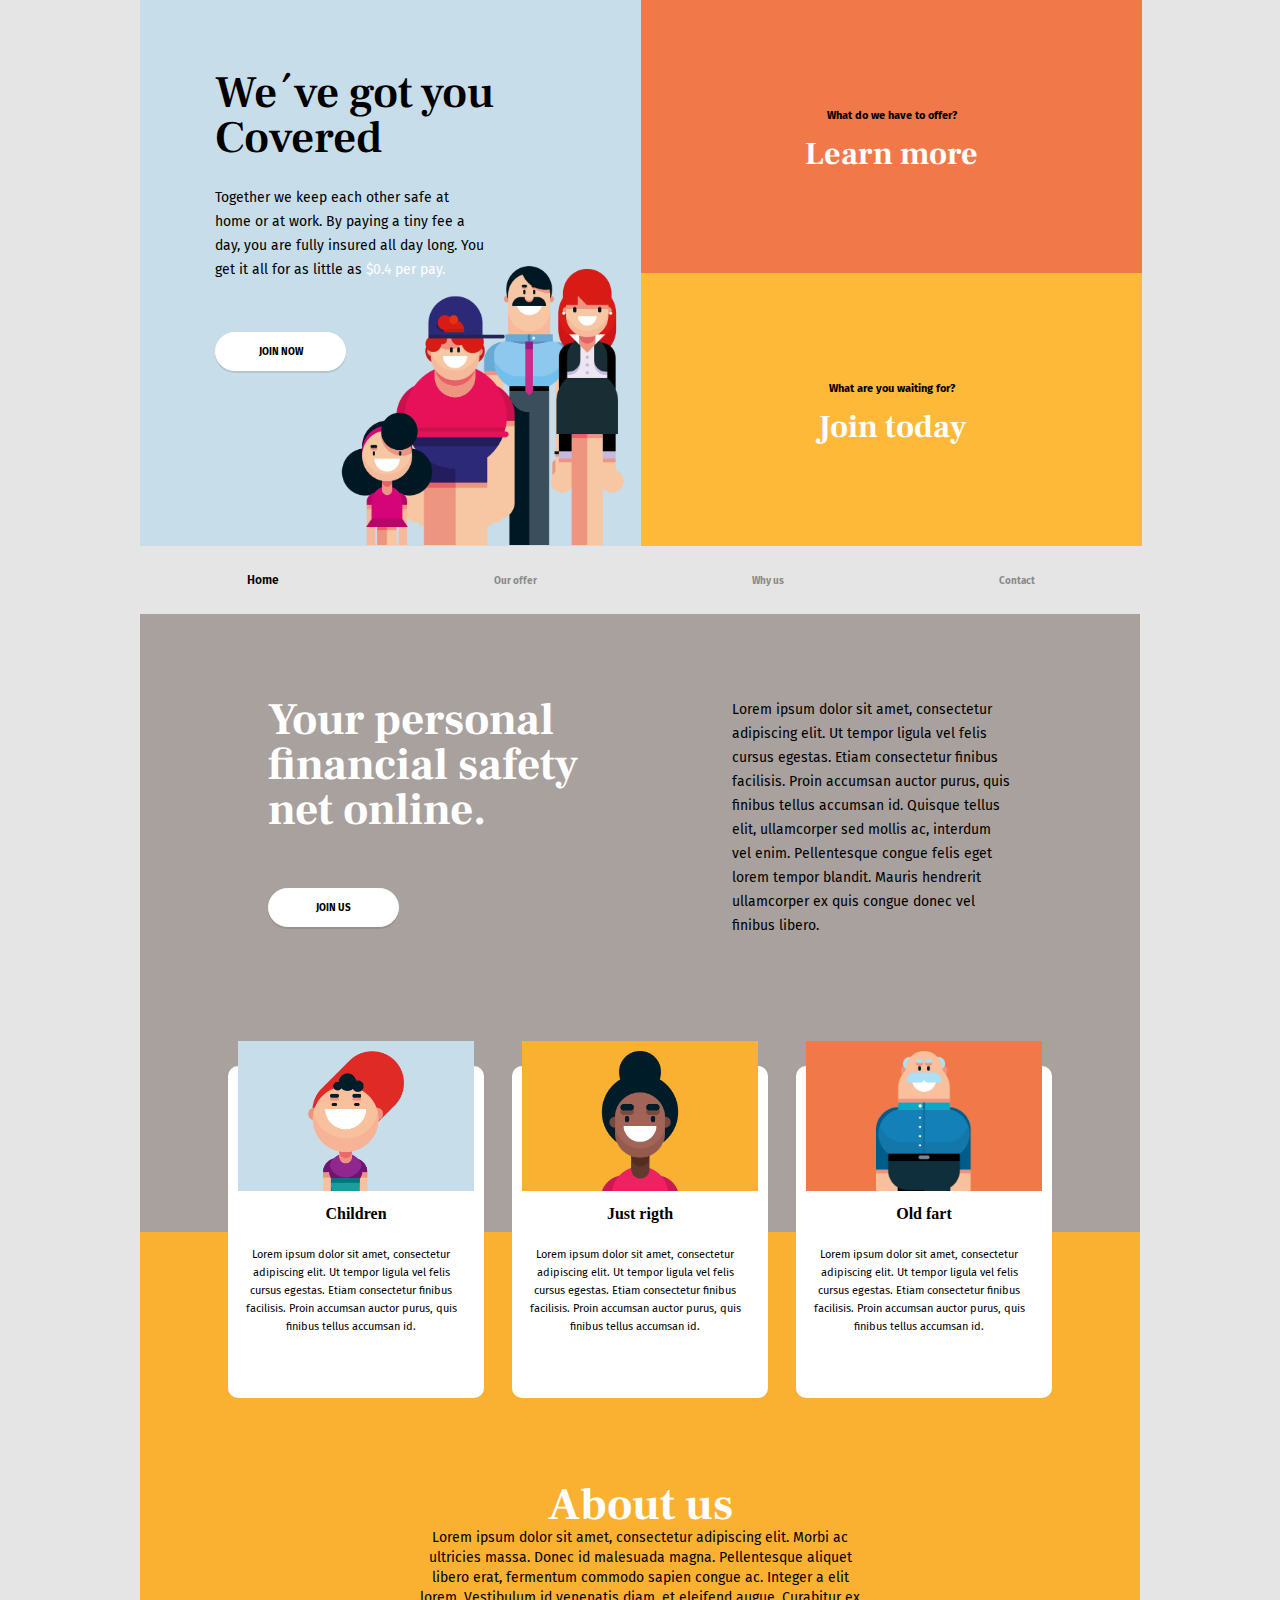
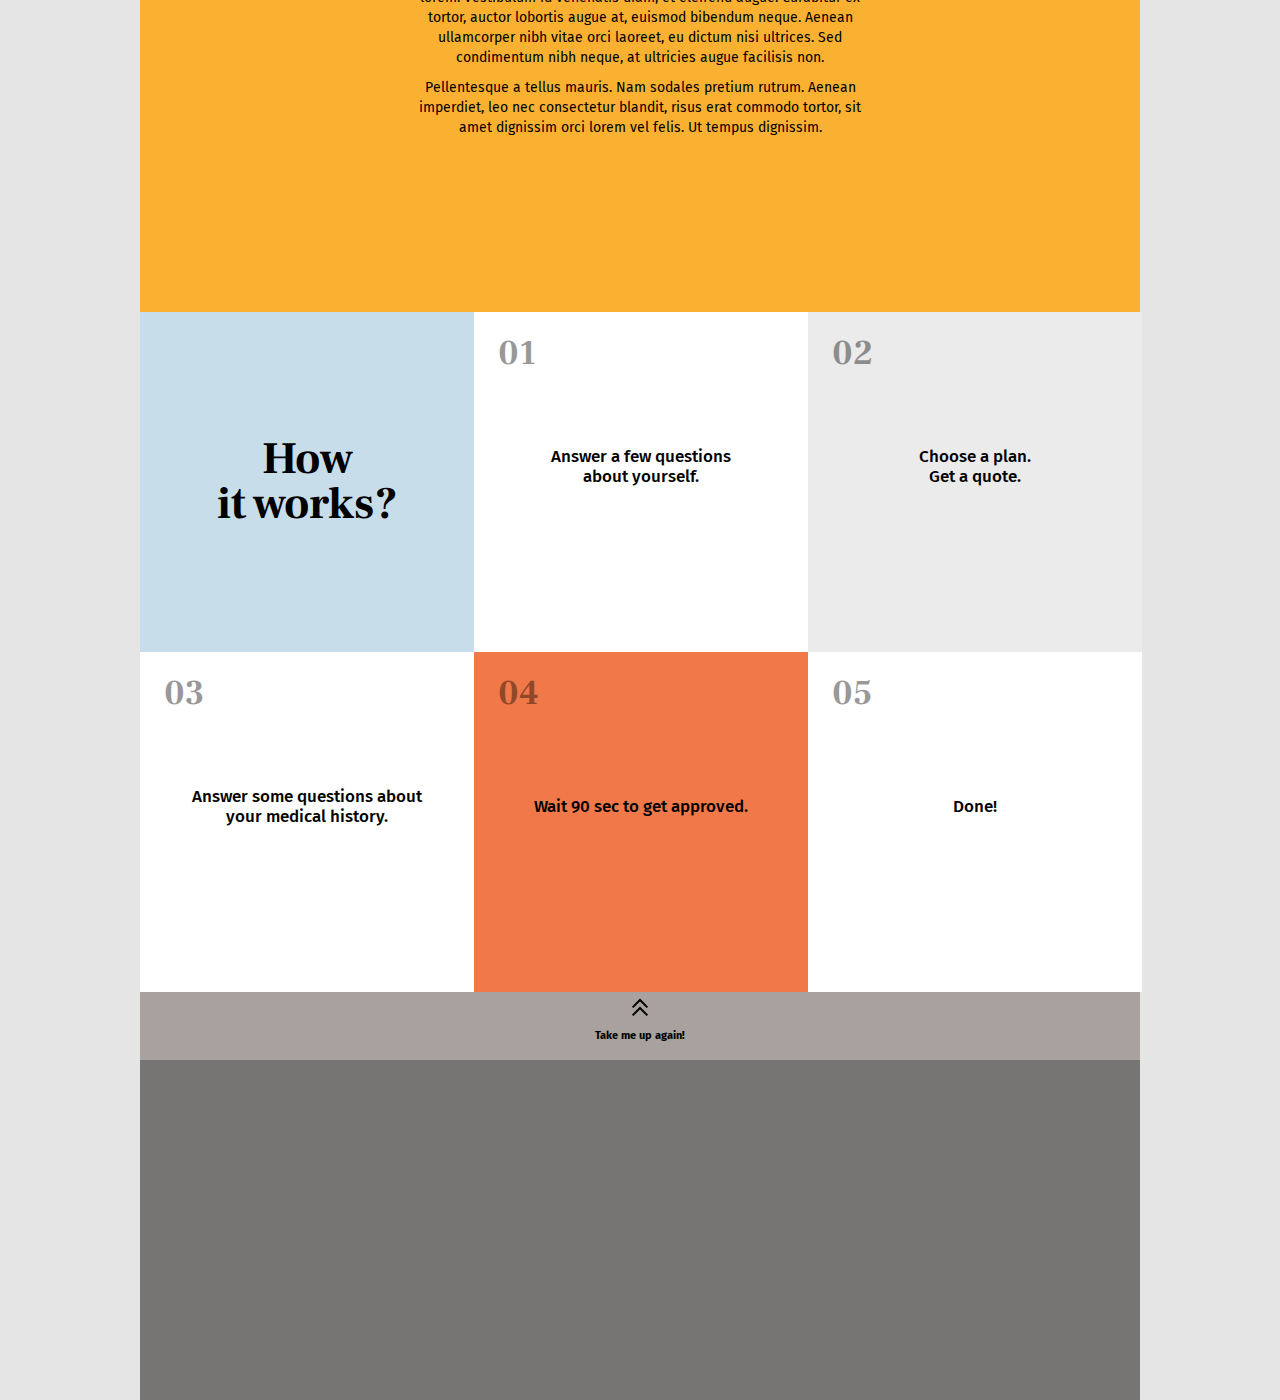
<file: index.html>
<!DOCTYPE html>
<html lang="en">
<head>
    <meta charset="UTF-8">
    <meta http-equiv="X-UA-Compatible" content="IE=edge">
    <meta name="viewport" content="width=device-width, initial-scale=1.0">
    <link rel="stylesheet" href="styles/style.css">
    <link rel="stylesheet" href="https://fonts.googleapis.com/css?family=Frank Ruhl Libre">
    <link rel="stylesheet" href="https://fonts.googleapis.com/css?family=Fira Sans">
    <title>Insurance Grid</title>
</head>
<body>
    <div class="wrapper">
    <header>
        <article class="main-top">
            <section class="big-blue-section">
                <h1 class="headline-black">We´ve got you<br>Covered</h1>
                <p class="article">Together we keep each other safe at home or at work. 
                    By paying a tiny fee a day, you are fully insured  all day long. 
                    You get it all for as little as <span>$0.4 per pay.</span>
                </p>
                <button class="button">JOIN NOW</button>
          <img class="family-picture" src="images/family.png" alt="family picture">
            </section>
        </article>
        <article class="main-top-orange">
            <section class="orange-top-section">
                <p class="text-black">What do we have to offer?</p>   
                <h2 class="subtitle">Learn more</h2>
            </section>
        </article>
        <article class="main-top-yellow">
            <section class="yellow-top-section">
                <p class="text-black">What are you waiting for?</p>   
                <h2 class="subtitle">Join today</h2>
            </section>
        </article>
        <nav class="navigation">
            <ul class="menu">
                <li class="nav-links-current-page">Home</li>
                <li class="nav-links"><a href="ouroffer.html">Our offer</a></li>
                <li class="nav-links"><a href="whyus.html">Why us</a></li>
                <li class="nav-links"><a href="contact.html">Contact</a></li>
            </ul>
        </nav>
    </header>
    <main>
        <section class="part-one">
                <div class="top-text">
                    <div class="left">
                <h1 class="headline-white">Your personal financial safety net online.</h1>
                <button class="button">join us</button>
            </div>
                <p class="text">Lorem ipsum dolor sit amet, consectetur adipiscing elit. Ut tempor ligula vel felis cursus egestas. Etiam consectetur finibus facilisis. Proin accumsan auctor purus, quis finibus tellus accumsan id. Quisque tellus elit, ullamcorper sed mollis ac, interdum vel enim. Pellentesque congue felis eget lorem tempor blandit. Mauris hendrerit ullamcorper ex quis congue donec vel finibus libero.</p>
            </div>
            <div class="img-grupp">
                <div class="grupp-img">
                    <div class="bgd-img-blue">
                        <img src="images/child.png" alt="">
                    </div>
                    
                    <div class="bgdcolor">
                        <h3>Children</h3>
                    </div>
                </div>
                <div class="grupp-img">
                    <div class="bgd-img-yellow">
                        <img src="images/adult.png" alt="">
                    </div>
                    
                    <div class="bgdcolor">
                        <h3>Just rigth</h3>
                    </div>
                </div>
                <div class="grupp-img">
                    <div class="bgd-img-orange">
                        <img src="images/old.png" alt="">
                    </div>
                    <div class="bgdcolor">
                        <h3>Old fart</h3>
                    </div>
                </div>
            </div>
      
        </section>
        <section class="part-two">
            <div class="top-part">
                <div class="text-bgd">
                    <p>Lorem ipsum dolor sit amet, consectetur adipiscing elit. Ut tempor ligula vel felis cursus egestas. Etiam consectetur finibus facilisis. Proin accumsan auctor purus, quis finibus tellus accumsan id.</p>
                </div>
                <div class="text-bgd">
                    <p>Lorem ipsum dolor sit amet, consectetur adipiscing elit. Ut tempor ligula vel felis cursus egestas. Etiam consectetur finibus facilisis. Proin accumsan auctor purus, quis finibus tellus accumsan id.</p>
                </div>
                <div class="text-bgd">
                    <p>Lorem ipsum dolor sit amet, consectetur adipiscing elit. Ut tempor ligula vel felis cursus egestas. Etiam consectetur finibus facilisis. Proin accumsan auctor purus, quis finibus tellus accumsan id.</p>
                </div>
            </div>
            <div class="bottom-part">
            <h1 class="headline-white">About us</h1>
            <p class="text">Lorem ipsum dolor sit amet, consectetur adipiscing elit. Morbi ac ultricies massa. Donec id malesuada magna. Pellentesque aliquet libero erat, fermentum commodo sapien congue ac. Integer a elit lorem. Vestibulum id venenatis diam, et eleifend augue. Curabitur ex tortor, auctor lobortis augue at, euismod bibendum neque. Aenean ullamcorper nibh vitae orci laoreet, eu dictum nisi ultrices. Sed condimentum nibh neque, at ultricies augue facilisis non.</p>
            <p class="text">Pellentesque a tellus mauris. Nam sodales pretium rutrum. Aenean imperdiet, leo nec consectetur blandit, risus erat commodo tortor, sit amet dignissim orci lorem vel felis. Ut tempus dignissim.</p>
        </div>
    </section>
        <div class="boxes">
            <article class="index-box">
                <section class="index-boxes-square-1">
                    <h1 class="headline-black">How<br>it works?</h1>
                </section>    
                <section class="index-boxes-square-2">
                        <h1 class="numbers">01</h1>
                        <h3 class="boxes-text">Answer a few questions<br>about yourself.</h3>
                </section>
                <section class="index-boxes-square-3">
                        <h1 class="numbers">02</h1>
                        <h3 class="boxes-text">Choose a plan.<br>Get a quote.</h3>
                </section>
                <section class="index-boxes-square-4">
                        <h1 class="numbers">03</h1>
                        <h3 class="boxes-text">Answer some questions about<br>your medical history.</h3>
                </section> 
                <section class="index-boxes-square-5">
                        <h1 class="numbers">04</h1>
                        <h3 class="boxes-text">Wait 90 sec to get approved.</h3>
                </section>
                <section class="index-boxes-square-6">
                        <h1 class="numbers">05</h1>
                        <h3 class="boxes-text">Done!</h3>
                </section>
            </article>
        </div>
    </main>
    <footer>
        <a class="tap-top" href="#">
            <img src="images/chevrons-up.svg" alt="">
            <p class="text-black">Take me up again!</p>
        </a>   
    </footer>
</div>
</body>
</html>
</file>
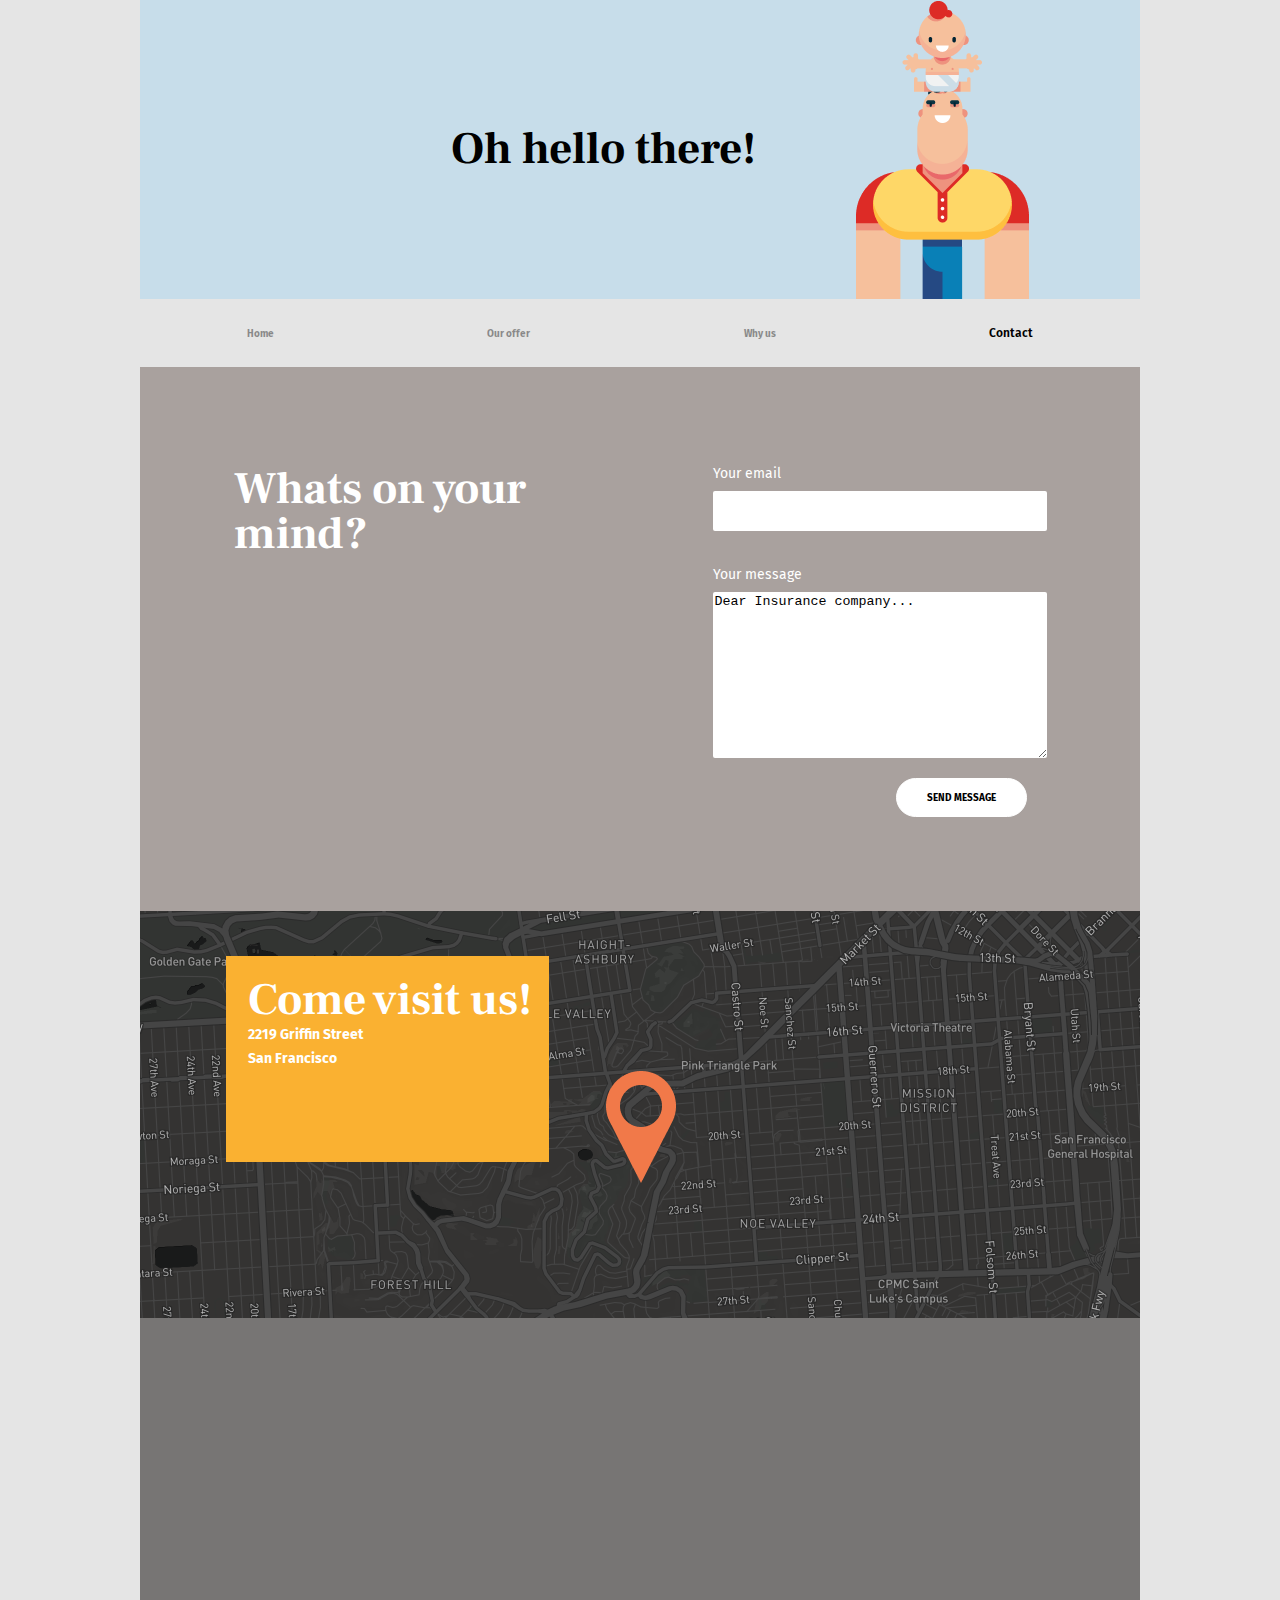
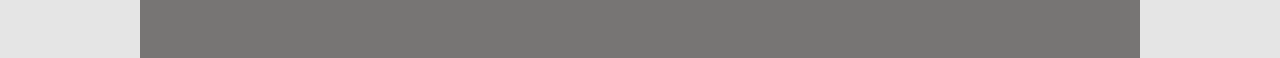
<file: contact.html>
<!DOCTYPE html>
<html lang="en">
<head>
    <meta charset="UTF-8">
    <meta http-equiv="X-UA-Compatible" content="IE=edge">
    <meta name="viewport" content="width=device-width, initial-scale=1.0">
    <link rel="stylesheet" href="styles/style.css">
    <link rel="stylesheet" href="https://fonts.googleapis.com/css?family=Frank Ruhl Libre">
    <link rel="stylesheet" href="https://fonts.googleapis.com/css?family=Fira Sans">
    <title>Contact site</title>
</head>
<body>
    <div class="wrapper">
        <article class="contact-top-section">
            <section class="big-blue-section">
                <h1 class="headline-black">Oh hello there!</h1>
                <img class="family-man-child" src="images/man-and-child.png" alt="father and son">
            </section>
            <nav class="navigation">
                <ul class="menu">
                    <li class="nav-links"><a href="index.html">Home</a></li>
                    <li class="nav-links"><a href="ouroffer.html">Our offer</a></li>
                    <li class="nav-links"><a href="whyus.html">Why us</a></li>
                    <li class="nav-links-current-page">Contact</li>
                </ul>
            </nav>
        </article>
        <div class="contact">
            <h1 class="headline-white">Whats on your <br> mind?</h1>
            <form action="">
            Your email<br><input class="email" type="email" name="email-adress" id="email">
            Your message<br><textarea name="message" id="message" cols="30" rows="10">Dear Insurance company...</textarea>
            <button class="send" href="#">SEND MESSAGE</button>

            </form>
        </div>
        <div class="map">
            <aside class="adress">
                <h1 class="headline-white">Come visit us!</h1>
                <p class="text-white">2219  Griffin Street <br>
                    San Francisco</p>
            </aside>
            <img class="needle" src="images/needle.png" alt="mapp-needle" style="width: 70px;height: 112px;margin: 160px 0 0 57px;">
        </div>
        <div class="graycolor"></div>
    </div>
</body>
</html>
</file>
<file: styles/style.css>
html, body, div, span, object, iframe,
h1, h2, h3, h4, h5, h6, p, blockquote, pre,
abbr, address, cite, code,
del, dfn, em, img, ins, kbd, q, samp,
small, strong, sub, sup, var,
b, i,
dl, dt, dd, ol, ul, li,
fieldset, form, label, legend,
table, caption, tbody, tfoot, thead, tr, th, td,
article, aside, canvas, details, figcaption, figure,
footer, header, hgroup, menu, nav, section, summary,
time, mark, audio, video {
    margin:0;
    padding:0;
    border:0;
    outline:0;
    font-size:100%;
    vertical-align:baseline;
    background:transparent;
}

body {
    line-height:1;
}

article,aside,details,figcaption,figure,
footer,header,hgroup,menu,nav,section {
    display:block;
}

nav ul {
    list-style:none;
}

blockquote, q {
    quotes:none;
}

blockquote:before, blockquote:after,
q:before, q:after {
    content:'';
    content:none;
}

a {
    margin:0;
    padding:0;
    font-size:100%;
    vertical-align:baseline;
    background:transparent;
}

/* change colours to suit your needs */
ins {
    background-color:#ff9;
    color:#000;
    text-decoration:none;
}

/* change colours to suit your needs */
mark {
    background-color:#ff9;
    color:#000;
    font-style:italic;
    font-weight:bold;
}

del {
    text-decoration: line-through;
}

abbr[title], dfn[title] {
    border-bottom:1px dotted;
    cursor:help;
}

table {
    border-collapse:collapse;
    border-spacing:0;
}

/* change border colour to suit your needs */
hr {
    display:block;
    height:1px;
    border:0;  
    border-top:1px solid #cccccc;
    margin:1em 0;
    padding:0;
}

input, select {
    vertical-align:middle;
}


/*Our code!!*/

@import url('https://fonts.googleapis.com/css2?family=Fira+Sans:ital,wght@0,100;0,200;0,300;0,400;0,500;0,600;0,700;0,800;0,900;1,100;1,200;1,300;1,400;1,500;1,600;1,700;1,800;1,900&family=Frank+Ruhl+Libre:wght@300;400;500;700;900&display=swap');



*{
    box-sizing: border-box;
}

body{
    width: 100vw;
    height: 100vh;
    margin: 0;
    background-color: #E5E5E5;
}
.wrapper{
    max-width: 1000px;
    margin: 0 auto;
}
/*Typography*/

h1{
    font-family: "Frank Ruhl Libre";
    font-size: 45px;
}

h2{
    font-family: "Frank Ruhl Libre"; 
    font-size: 32px;
    color: #fff;
}

p{
    font-family: "Fira Sans";
    color: black;
    margin-bottom: 10px;
}

.text-black{
    width: 270px;
    font-weight: 700;
    font-size: 11px;
    line-height: 24px;
    color: black;
}

.text-white{
    font-family: "Fira Sans";
    font-weight: 700;
    font-size: 14px;
    line-height: 24px;
    color: white;
}

span{
    color: white;
}

.button{
    margin: 50px 0 0 15%;
    background-color: #fff;
    width: 131px;
    height: 39px;
    border: 1px solid #fff;
    border-radius: 100px;
    font-family: "Fira Sans";
    font-weight: 700;
    font-size: 10px;
    line-height: 12px;
    box-shadow: 0px 2px 0px rgba(0, 0, 0, 0.1);
}

/* navigation*/
.navigation{
    grid-column: 1/7;
    grid-row: 7/8;
    height: 68px;
}

.menu{
    display: flex;
    flex-direction: row;
    justify-content: space-around;
    align-items: center;
    width: 100%;
    height: 100%;
}

.nav-links{
    color: black;
    font-family: "Fira Sans";
    font-weight: 600;
    opacity: 40%;
    font-size: 12px;
}

.nav-links-current-page{
    color: black;
    font-family: "Fira Sans";
    font-weight: 600;
    font-size: 12px;
}

a{
    text-decoration: none;
    color: black;
    font-family: "Fira Sans";
    font-weight: 700;
    font-size: 10px;
    line-height: 12px;
}
.menu .nav-links a:hover{
    color: #000;
    opacity: 100%;
}
button{
    background-color: #fff;
    width: 131px;
    height: 39px;
    border: 1px solid #fff;
    border-radius: 50px;
    font-family: "Fira Sans";
    font-weight: 700;
    font-size: 10px;
    text-transform: uppercase;
}
.headline-white{
    color: #fff;
}
.headline-black{
    color: black;
}
/*Header*/
header{
    max-width: 1002px;
    margin: 0 auto;
    display: grid;
    grid-template-columns: repeat(6, 167px);
    grid-template-rows: repeat(6, 91px);

}
.main-top{
    width: 100%;
    background-color: #C7DDEA;
    grid-column: 1/4;
    grid-row: 1/7;
}
.main-top .big-blue-section .headline-black{
    margin: 71px 0 0 15%;
    font-weight: 600;
}
.main-top .big-blue-section .article{
    color: black;
    width: 270px;
    font-size: 14px;
    line-height: 24px;
    margin: 5% 0 0 15%; 
}
.main-top .big-blue-section .article span{
    color: #fff;
}

.main-top .big-blue-section .button{
    margin: 50px 0 0 15%;
}
.family-picture{
    width: 286px;
    height: 279px;
    margin-left: 40%;
    transform: translateY(-105px);
}
.main-top-orange{
    background-color: #F17949;
    grid-column: 4/7;
    grid-row: 1/4;
    display: flex;
    flex-direction: column;
    justify-content: center;
    align-items: center;
    text-align: center;
}

.main-top-yellow{
    background-color: #FFB939;
    grid-column: 4/7;
    grid-row: 4/7;
    display: flex;
    flex-direction: column;
    justify-content: center;
    align-items: center;
    text-align: center;
}
nav{
    height: 50px;
    padding: 10px 0 10px 0;
}
/*Main*/
.part-one{
    height: 618px;
    background-color: #A9A19E;
    display: flex;
    flex-direction: column;
    align-items: center;
    justify-content: flex-end;
}
.part-one .top-text{
    display: flex;
    flex-direction: row;
    justify-content: center;
    align-items: space-around;
    margin: 0 0 -22px 0;
}
.part-one  .top-text .left{
    width: 314px;
    /*transform: translateX(-70px);*/
}
.part-one .top-text .left .button{
    margin: 55px 0 0 0;
}
.part-one .top-text .text{
    width: 280px;
    font-size: 14px;
    color: black;
    margin: 0 0 0 150px;
    line-height: 24px;
}
.img-grupp, .top-part{
    display: flex;
    flex-direction: row;
    text-align: center;
}
.grupp-img{
    margin: 0 14px;
    display: flex;
    flex-direction: column;
    align-items: center;

}
.bgd-img-blue, .bgd-img-orange, .bgd-img-yellow{
    width: 236px;
    height: 150px;
    display: flex;
    flex-direction: column;
    justify-content: flex-end;
    align-items: center;
    transform: translateY(125px);
}
.bgd-img-blue{
    background-color: #C7DDEA;
}
.bgd-img-yellow{
    background-color: #FAB131;
}
.bgd-img-orange{
    background-color: #F17949;
}
.grupp-img img{
    object-fit: cover;
    object-position: 0 0;
    height: 140px;
    width: 96px;
}
.bgdcolor, .text-bgd{
    width: 256px;
    background-color: #fff;
    height: 166px;
    
}
.bgdcolor{
    border-radius: 10px 10px 0 0;
}
.bgdcolor h3{
    margin-top: 140px;
}
.part-two{
    height: 680px;
    background-color: #FAB131;
    text-align: center;
}
.part-two .top-part{
    display: flex;
    flex-direction: row;
    justify-content: center;
}
.part-two .top-part .text-bgd{
    margin: 0 14px;
    display: flex;
    flex-direction: column;
    align-items: center;
    border-radius: 0 0 10px 10px;
}
.part-two .top-part .text-bgd p{
    width: 214px;
    color: black;
    font-size: 11px;
    line-height: 18px;
    margin: 14px 10px 0 0;
}
.part-two .bottom-part{
    margin-top: 85px;
    display: flex;
    flex-direction: column;
    align-items: center;
}
.part-two .bottom-part p{
    width: 442px;
    color: black;
    font-size: 14px;
    line-height: 20px;
}
/*6 boxes section, lower main part*/

.boxes{
    max-width: 1002px;
    height: 680px;
    margin: 0 auto;
    display: grid;
    grid-template-columns: repeat(6, 1fr);
    grid-template-rows: repeat(2, 1fr);
}

.index-box{
   width: 334px;
   height: 340px;
   display: grid;
}

.index-boxes-square-1{
    width: 334px;
    height: 340px;
    grid-column: 1 ;
    grid-row: 1/2;
    background-color: #C7DDEA;
    display: flex;
    justify-content: center;
    align-items: center;
    text-align: center;
    
}

.index-boxes-square-2{
    width: 334px;
    height: 340px;
    grid-column: 2 span 2;
    grid-row: 1/2;
    background-color: #FFF;
    display: flex;
    justify-content: flex-start;
    align-content: center;
}

.index-boxes-square-3{
    width: 334px;
    height: 340px;
    grid-column: 2 span 2;
    grid-row: 1/2;
    background-color: #EBEBEB;
    display: flex;
    justify-content: flex-start;
    align-content: center;
    
}

.index-boxes-square-4{
    width: 334px;
    height: 340px;
    grid-column: 1/2;
    grid-row: 2/2;
    background-color: #FFF;
    display: flex;
    justify-content: flex-start;
    align-content: center;
   
}

.index-boxes-square-5{
    width: 334px;
    height: 340px;
    grid-column: 2/2;
    grid-row: 2/2;
    background-color: #F17949;
    display: flex;
    justify-content: flex-start;
    align-content: center;
   
}

.index-boxes-square-6{
    width: 334px;
    height: 340px;
    background-color: #FFF;
    display: flex; 
    justify-content: flex-start;
    align-content: center;
}

.numbers{
    width: 100px;
    height: 100px;
    font-family: 'Frank Ruhl Libre';
    font-style: normal;
    font-size: 35px;
    line-height: 35px;
    opacity: 40%;
    padding-left: 1.5rem;
    padding-top: 1.5rem;
}

.boxes-text{
    width: 334px;
    height: 113px;
    font-family: 'Fira Sans';
    font-style: normal;
    font-weight: 500;
    font-size: 17px;
    line-height: 20px;
    text-align: center;
    display: flex;
    justify-content: center;
    align-items: center;
    position: absolute;
    margin-top: 98px;
}
/*Footer*/
footer{
    width: 100%;
    background-color: #777574;
    height: 408px;
    display: flex;
    flex-direction: column;
    align-items: center;
}
footer .tap-top{
    width: 100%;
    height: 68px;
    background-color: #A9A19E;
    display: flex;
    flex-direction: column;
    align-items: center;
    text-align: center;
}

/*----------------Contact site----------*/

.wrapper{
    max-width: 1000px;
    margin: 0 auto;
}

.wrapper .contact-top-section{
    width: 100%;
    display: grid;
    grid-template-columns: repeat(6, 0,5fr);
    grid-template-rows: repeat(1, 1fr);
}
.wrapper .contact-top-section .big-blue-section{
    max-width: 1000px;
    background-color: #C7DDEA;
    grid-column: 1/7;
    display: flex;
    flex-direction: row;
    justify-content: center;
    align-items: center;

    
}
.wrapper .contact-top-section .big-blue-section .headline-black{
    margin: 0 5% 0 20%;
}
.wrapper .contact-top-section .big-blue-section .family-man-child{
    margin: 0 0 0 5%;
}

.wrapper .contact{
    height: 544px;
    background-color: #A9A19E;
    display: flex;
    flex-direction: row;
    justify-content: space-around;
}
.wrapper .contact .headline-white{
    width: 214;
    font-size: 45px;
    margin: 10% 0 0 0;
    color: #fff;
}
.wrapper .contact form{
    font-size: 14px;
    font-family: "Fira Sans";
    height: 350px;
    display: flex;
    flex-direction: column;
    margin:10% 0 0 0 ;
    color: #fff;
    justify-content: space-around;
    
}
.wrapper .contact .email{
    border-radius: 2px;
    border: none;
    height: 40px;
    margin-bottom: auto;
}
.wrapper .contact #message{
    height: 166px;
    width: 334px;
    border-radius: 2px;
    border: none;
    
}
input , textarea{
    margin-top: 10px;
}
::placeholder{
    color: black;
    font-family: 'Fira Sans', sans-serif;
    font-weight: 500;
    font-size: 14px;
    position: absolute;
    padding: 1rem;
}

.wrapper .contact .send{
    margin: 20px 0 0 55%;
}
.wrapper .map{
    height: 407px;
    background-image: url('../images/map-contact.png');
    display: flex;
    flex-direction: row;
    
}
.wrapper .map .adress{
    width: 323px;
    height: 206px;
    background-color: #FAB131;
    margin: 45px 0 0 86px;
    
}
.wrapper .map .adress .text-white{
    margin-left: 22px;
}
.wrapper .map .adress .headline-white{
    color: #fff;
    margin: 22px 0 0 22px;
}
.wrapper .graycolor{
    height: 340px;
    background-color: #777574;
}
</file>
